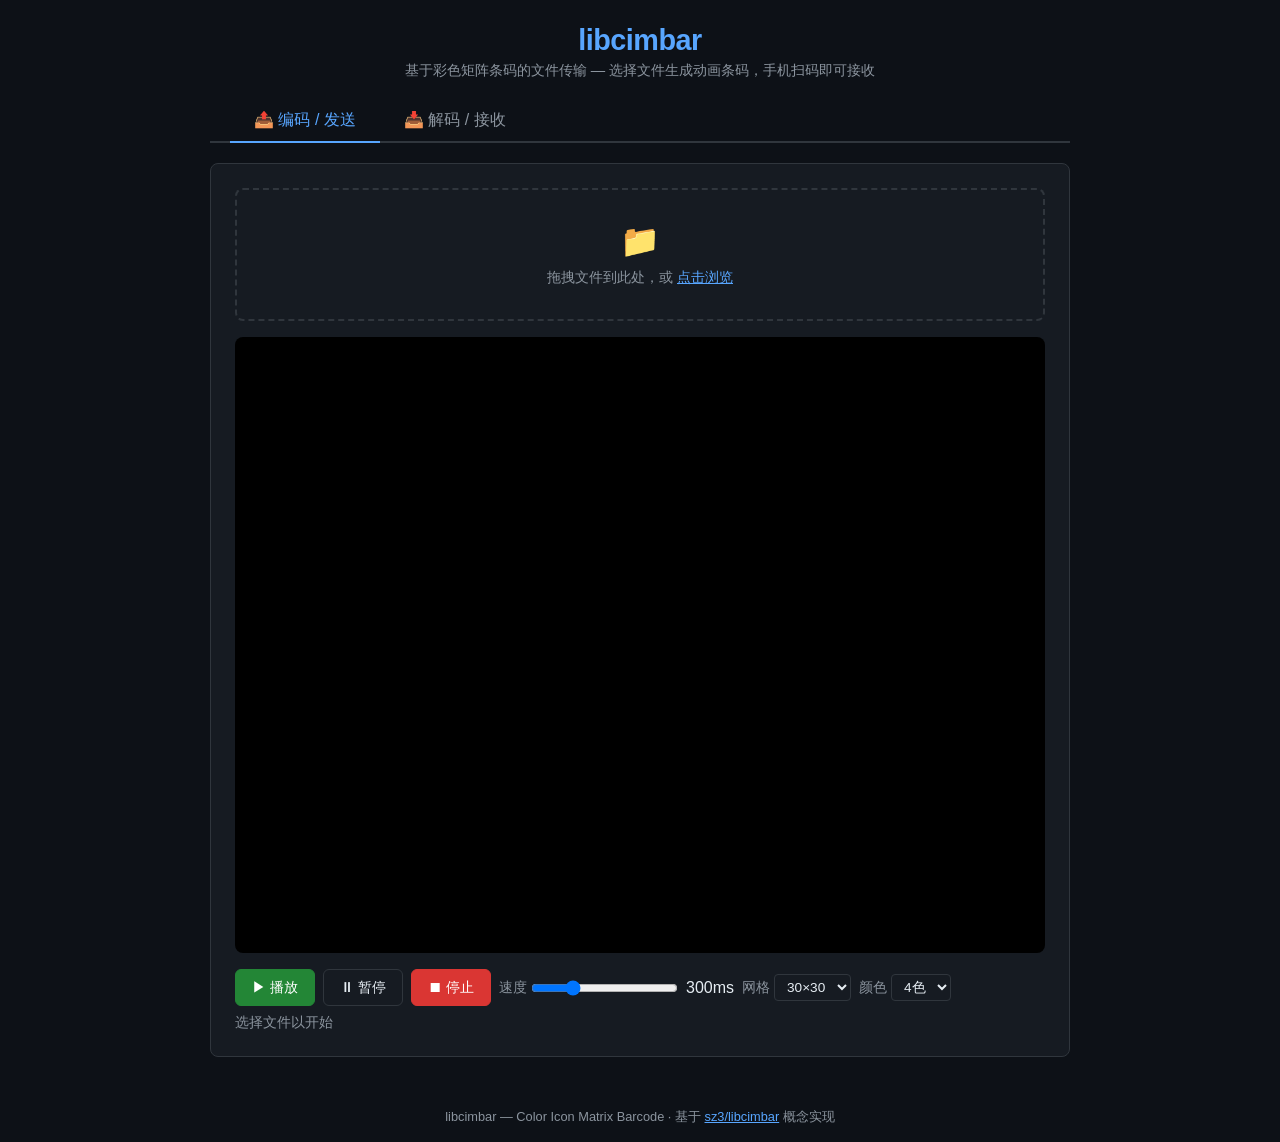
<file: index.html>
<!DOCTYPE html>
<html lang="zh-CN">
<head>
<meta charset="UTF-8">
<meta name="viewport" content="width=device-width, initial-scale=1.0, user-scalable=no">
<title>libcimbar — 彩色条码文件传输</title>
<link rel="stylesheet" href="css/style.css">
</head>
<body data-tab="encode">

<header>
  <h1>libcimbar</h1>
  <p>基于彩色矩阵条码的文件传输 — 选择文件生成动画条码，手机扫码即可接收</p>
  <nav class="tabs">
    <button id="tab-encode" class="active">📤 编码 / 发送</button>
    <button id="tab-decode">📥 解码 / 接收</button>
  </nav>
</header>

<main>

  <!-- ====== Encode Panel ====== -->
  <section class="panel active" id="panel-encode">
    <div class="card">
      <div class="drop-zone" id="drop-zone">
        <div class="icon">📁</div>
        <p>拖拽文件到此处，或 <span class="browse">点击浏览</span></p>
        <input type="file" id="file-input" hidden>
      </div>

      <div class="canvas-wrap">
        <canvas id="encode-canvas" width="600" height="600"></canvas>
      </div>

      <div class="controls">
        <button id="btn-play" class="primary">▶ 播放</button>
        <button id="btn-pause">⏸ 暂停</button>
        <button id="btn-stop" class="danger">⏹ 停止</button>
        <label>速度 <input type="range" id="speed-slider" min="100" max="1000" value="300" step="50"></label>
        <span id="speed-label">300ms</span>
        <label>网格
          <select id="grid-select">
            <option value="24">24×24</option>
            <option value="30" selected>30×30</option>
            <option value="36">36×36</option>
            <option value="42">42×42</option>
            <option value="48">48×48</option>
          </select>
        </label>
        <label>颜色
          <select id="color-select">
            <option value="4" selected>4色</option>
            <option value="8">8色</option>
          </select>
        </label>
      </div>

      <div class="status-bar">
        <span id="encode-status">选择文件以开始</span>
        <span id="encode-progress"></span>
      </div>
    </div>
  </section>

  <!-- ====== Decode Panel ====== -->
  <section class="panel" id="panel-decode">
    <div class="card">
      <div class="video-wrap">
        <video id="decode-video" playsinline autoplay muted></video>
        <canvas id="decode-preview" width="640" height="480"></canvas>
      </div>

      <div id="frame-progress" class="frame-progress"></div>

      <div class="controls">
        <button id="btn-start-cam" class="primary">📷 打开摄像头</button>
        <button id="btn-stop-cam">⏹ 关闭</button>
        <button id="btn-scan">🔍 开始扫描</button>
        <button id="btn-pause-scan">⏸ 暂停扫描</button>
        <label>摄像头
          <select id="camera-select">
            <option value="environment">后置</option>
            <option value="user">前置</option>
          </select>
        </label>
      </div>

      <div class="status-bar">
        <span id="decode-status">就绪 — 网格和颜色数自动识别</span>
        <span id="decode-progress"></span>
      </div>
    </div>
  </section>

</main>

<footer>
  <span>libcimbar — Color Icon Matrix Barcode · 基于 <a href="https://github.com/sz3/libcimbar" style="color:var(--accent)">sz3/libcimbar</a> 概念实现</span>
</footer>

<script src="js/core.js"></script>
<script src="js/encode.js"></script>
<script src="js/decode.js"></script>
<script src="js/app.js"></script>

</body>
</html>
</file>
<file: css/style.css>
/* style.css — Modern dark theme for libcimbar HTML project */
*, *::before, *::after { box-sizing: border-box; margin: 0; padding: 0; }

:root {
  --bg: #0d1117;
  --surface: #161b22;
  --border: #30363d;
  --text: #e6edf3;
  --text-muted: #8b949e;
  --accent: #58a6ff;
  --accent-hover: #79c0ff;
  --green: #3fb950;
  --red: #f85149;
  --radius: 8px;
  --font: -apple-system, BlinkMacSystemFont, 'Segoe UI', Helvetica, Arial, sans-serif;
}

body {
  font-family: var(--font);
  background: var(--bg);
  color: var(--text);
  min-height: 100vh;
  display: flex;
  flex-direction: column;
  align-items: center;
}

header {
  width: 100%;
  max-width: 900px;
  padding: 24px 20px 0;
  text-align: center;
}
header h1 {
  font-size: 1.8rem;
  color: var(--accent);
  letter-spacing: -0.5px;
}
header p {
  color: var(--text-muted);
  margin-top: 4px;
  font-size: 0.9rem;
}

/* Tabs */
nav.tabs {
  display: flex;
  gap: 0;
  margin-top: 20px;
  border-bottom: 2px solid var(--border);
  width: 100%;
  max-width: 900px;
  padding: 0 20px;
}
nav.tabs button {
  background: none;
  border: none;
  color: var(--text-muted);
  font-size: 1rem;
  padding: 10px 24px;
  cursor: pointer;
  border-bottom: 2px solid transparent;
  margin-bottom: -2px;
  transition: color .15s, border-color .15s;
  font-family: var(--font);
}
nav.tabs button:hover { color: var(--text); }
nav.tabs button.active {
  color: var(--accent);
  border-bottom-color: var(--accent);
}

/* Panels */
main {
  width: 100%;
  max-width: 900px;
  padding: 20px;
  flex: 1;
}
.panel { display: none; }
.panel.active { display: block; }

/* Card */
.card {
  background: var(--surface);
  border: 1px solid var(--border);
  border-radius: var(--radius);
  padding: 24px;
  margin-bottom: 16px;
}

/* Encode */
.drop-zone {
  border: 2px dashed var(--border);
  border-radius: var(--radius);
  padding: 32px;
  text-align: center;
  cursor: pointer;
  transition: border-color .2s, background .2s;
  margin-bottom: 16px;
}
.drop-zone:hover, .drop-zone.dragover {
  border-color: var(--accent);
  background: rgba(88, 166, 255, 0.05);
}
.drop-zone .icon { font-size: 2rem; margin-bottom: 8px; }
.drop-zone p { color: var(--text-muted); font-size: 0.9rem; }
.drop-zone .browse { color: var(--accent); text-decoration: underline; }

.canvas-wrap {
  background: #000;
  border-radius: var(--radius);
  display: flex;
  align-items: center;
  justify-content: center;
  padding: 8px;
  margin-bottom: 16px;
  min-height: 300px;
}
#encode-canvas {
  max-width: 100%;
  height: auto;
  image-rendering: pixelated;
}

.controls {
  display: flex;
  gap: 8px;
  align-items: center;
  flex-wrap: wrap;
  margin-bottom: 8px;
}
.controls button {
  padding: 8px 16px;
  border: 1px solid var(--border);
  border-radius: 6px;
  background: var(--surface);
  color: var(--text);
  cursor: pointer;
  font-size: 0.9rem;
  transition: background .15s;
  font-family: var(--font);
}
.controls button:hover { background: var(--border); }
.controls button.primary {
  background: #238636;
  border-color: #238636;
  color: #fff;
}
.controls button.primary:hover { background: #2ea043; }
.controls button.danger { background: #da3633; border-color: #da3633; color: #fff; }
.controls button.danger:hover { background: #f85149; }

.controls label {
  color: var(--text-muted);
  font-size: 0.85rem;
  display: flex;
  align-items: center;
  gap: 4px;
}
.controls select, .controls input[type=range] {
  background: var(--surface);
  border: 1px solid var(--border);
  color: var(--text);
  border-radius: 4px;
  padding: 4px 8px;
  font-size: 0.85rem;
}

.status-bar {
  font-size: 0.85rem;
  color: var(--text-muted);
  display: flex;
  justify-content: space-between;
  align-items: center;
}

/* Decode */
.video-wrap {
  position: relative;
  background: #000;
  border-radius: var(--radius);
  overflow: hidden;
  margin-bottom: 16px;
  aspect-ratio: 4 / 3;
  max-height: 450px;
}
#decode-video {
  width: 100%;
  height: 100%;
  object-fit: cover;
  display: block;
}
#decode-preview {
  position: absolute;
  top: 0; left: 0;
  width: 100%; height: 100%;
  pointer-events: none;
}

/* Footer */
footer {
  padding: 16px 20px;
  text-align: center;
  color: var(--text-muted);
  font-size: 0.8rem;
}

/* Responsive */
@media (max-width: 600px) {
  header h1 { font-size: 1.3rem; }
  .controls { flex-direction: column; align-items: stretch; }
  .controls button { width: 100%; }
}

/* Frame progress chips */
.frame-progress {
  flex-wrap: wrap;
  gap: 3px;
  margin-bottom: 12px;
  justify-content: center;
}
.fc {
  width: 14px; height: 14px;
  border-radius: 3px;
  display: inline-block;
  transition: background .2s;
}
.fc.pend { background: #30363d; border: 1px solid #484f58; }
.fc.rcvd { background: #3fb950; border: 1px solid #2ea043; }
</file>
